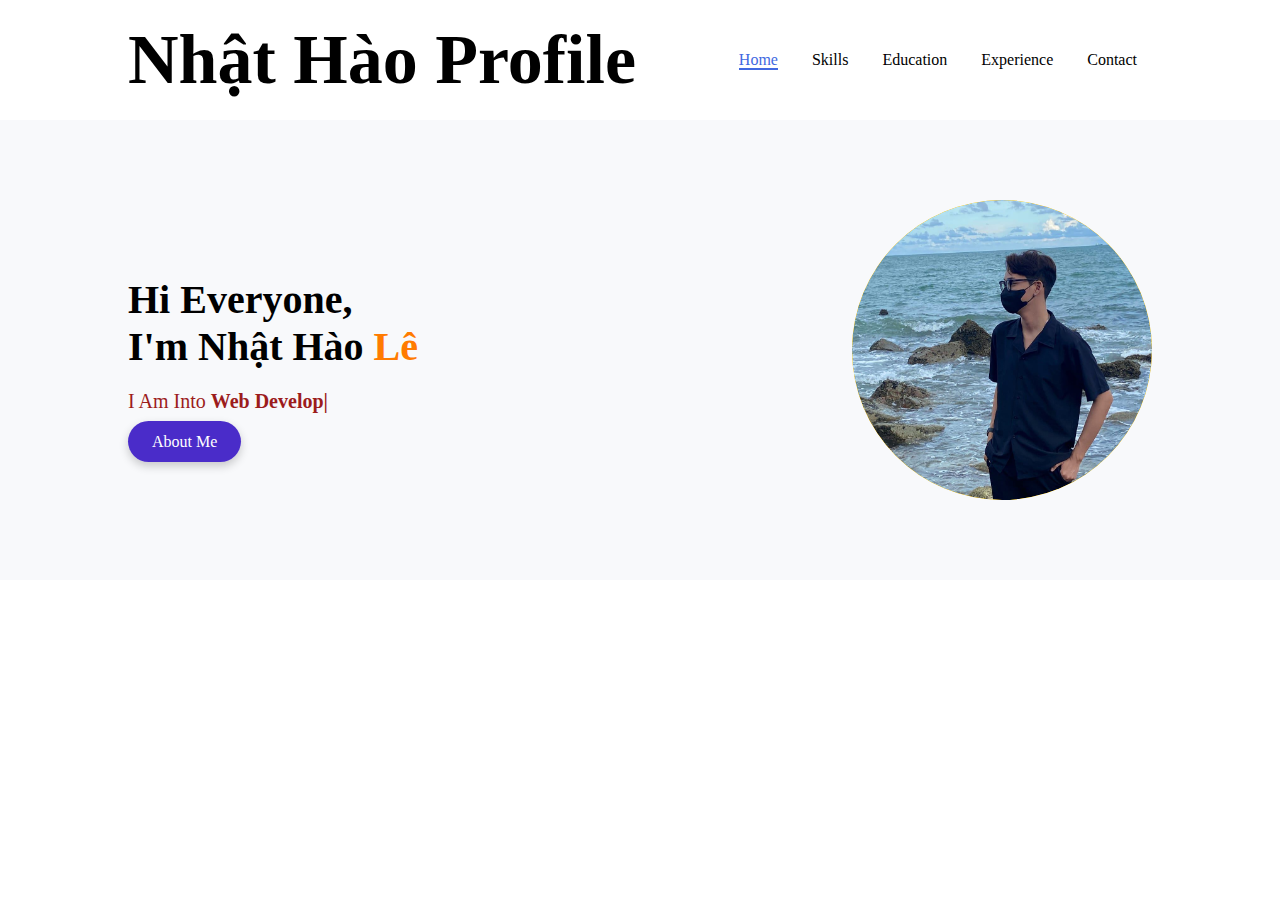
<file: index.html>
<!DOCTYPE html>
<html lang="en">
<head>
  <meta charset="UTF-8">
  <title>Lê Nhật Hào</title>
  <link rel="stylesheet" href="Untitled-1.css">
  <script src="Profilejs.js" defer></script>
</head>
<header>
  <div class="logo">Nhật Hào Profile</div>
  <nav>
      <a href="#" class="active">Home</a>
      <a href="#" id="skill-btn">Skills</a>
      <a href="#" id="education-btn">Education</a>
      <a href="#" id="experience-btn">Experience</a>
     <a href="#" id="contact-btn">Contact</a>
    </nav>
</header>
 <section class="main">
    <div class="intro">
      <h1>Hi Everyone, <br> I'm Nhật Hào <span>Lê</span></h1>
      <p>I Am Into <strong>Web Develop|</strong></p>
      <a href="#" class="btn" id="about-btn">About Me <i class="fas fa-arrow-down"></i></a>
    </div>
    <div class="avatar">
      <img src="477002646_1128534995618860_3499515845950227912_n.jpg" alt="Avatar">
    </div>
  </section>
</file>
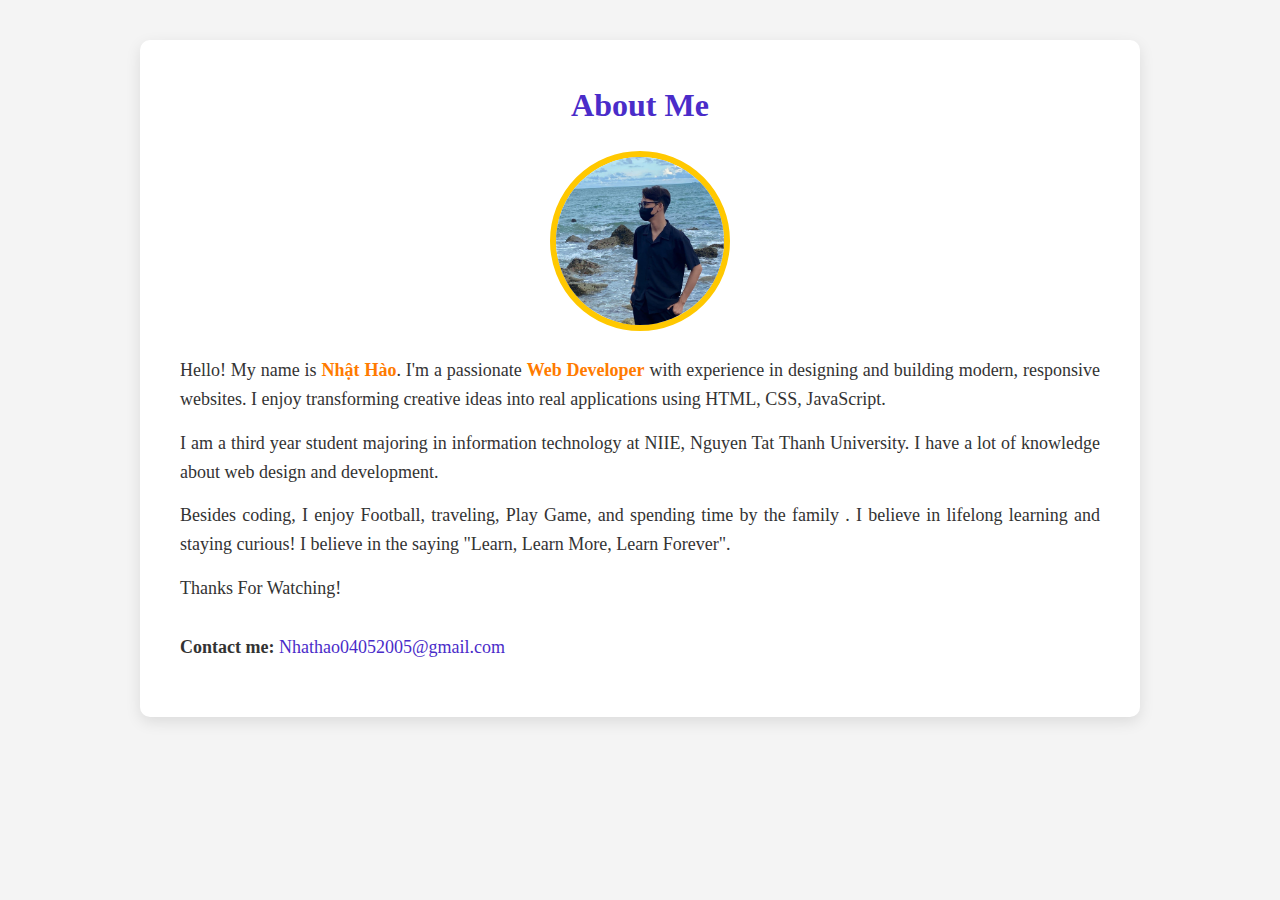
<file: aboutme.html>
<!DOCTYPE html>
<html lang="en">
<head>
  <meta charset="UTF-8">
  <title>About Me</title>
  <link rel="stylesheet" href="about.css">
</head>
<body>

  <div class="container">
    <h1>About Me</h1>
    <img src="477002646_1128534995618860_3499515845950227912_n.jpg" alt="My Photo" class="profile-pic">

   <p>
      Hello! My name is <span class="highlight">Nhật Hào</span>. I'm a passionate <span class="highlight">Web Developer</span> with experience in designing and building modern, responsive websites. I enjoy transforming creative ideas into real applications using HTML, CSS, JavaScript.
    </p>

    <p>
     I am a third year student majoring in information technology at NIIE, Nguyen Tat Thanh University. I have a lot of knowledge about web design and development.</p>

    <p>
      Besides coding, I enjoy Football, traveling, Play Game, and spending time by the family . I believe in lifelong learning and staying curious! I believe in the saying "Learn, Learn More, Learn Forever".
    </p>
    <p>Thanks For Watching!</p>
    <div class="contact">
      <p><strong>Contact me:</strong> <a href="mailto:youremail@example.com">Nhathao04052005@gmail.com</a></p>
    </div>
  </div>

</body>
</html>
</file>
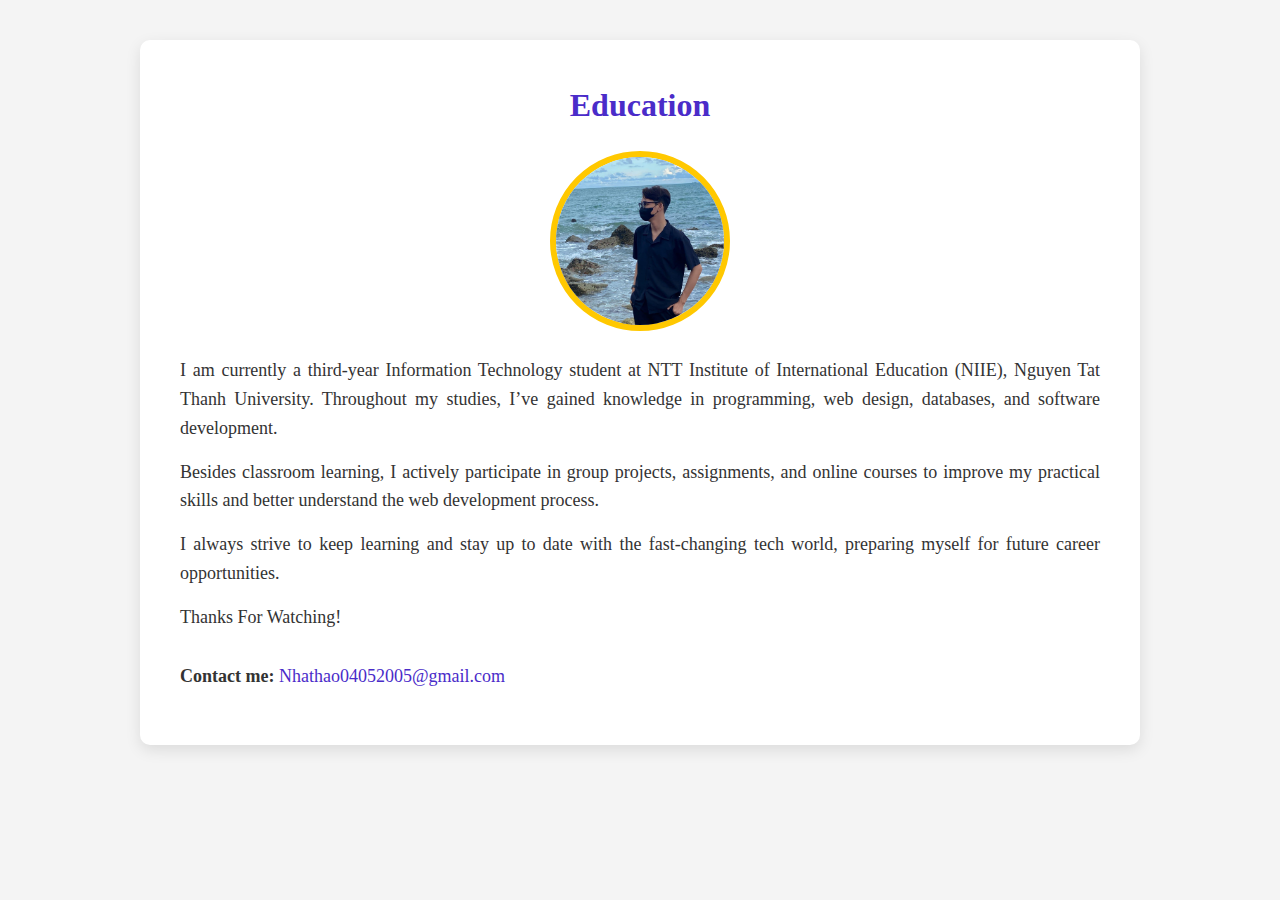
<file: Education.html>
<!DOCTYPE html>
<html lang="en">
<head>
  <meta charset="UTF-8">
  <title>Education</title>
  <link rel="stylesheet" href="Education.css">
</head>
<body>

  <div class="container">
    <h1>Education</h1>
    <img src="477002646_1128534995618860_3499515845950227912_n.jpg" alt="My Photo" class="profile-pic">

   <p>
      I am currently a third-year Information Technology student at NTT Institute of International Education (NIIE), Nguyen Tat Thanh University. Throughout my studies, I’ve gained knowledge in programming, web design, databases, and software development.</p>

    <p>
Besides classroom learning, I actively participate in group projects, assignments, and online courses to improve my practical skills and better understand the web development process.</p>

    <p>
      I always strive to keep learning and stay up to date with the fast-changing tech world, preparing myself for future career opportunities.</p>
    <p>Thanks For Watching!</p>
    <div class="contact">
      <p><strong>Contact me:</strong> <a href="mailto:youremail@example.com">Nhathao04052005@gmail.com</a></p>
    </div>
  </div>
</body>
</html>
</file>
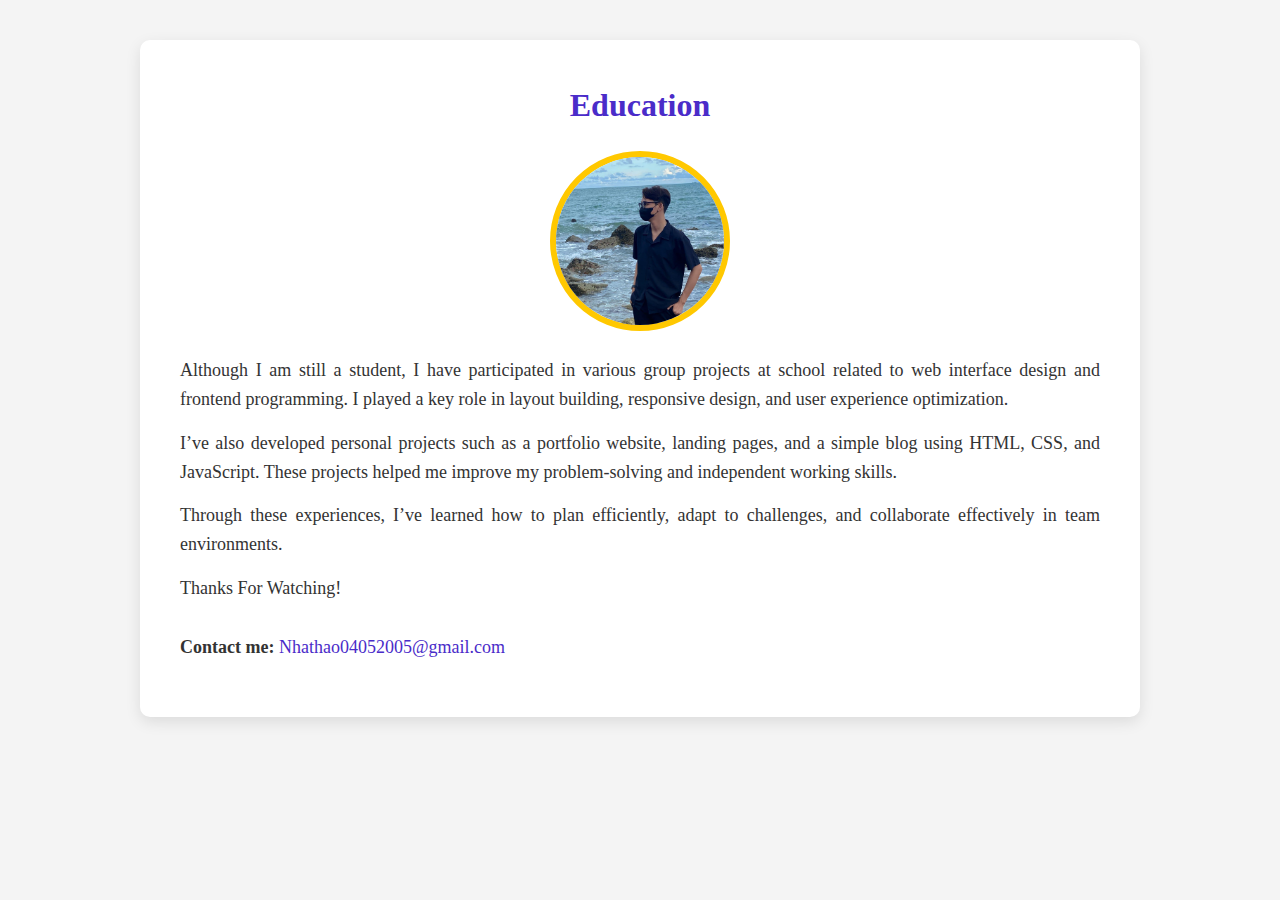
<file: Experience.html>
<!DOCTYPE html>
<html lang="en">
<head>
  <meta charset="UTF-8">
  <title>Education</title>
  <link rel="stylesheet" href="Education.css">
</head>
<body>

  <div class="container">
    <h1>Education</h1>
    <img src="477002646_1128534995618860_3499515845950227912_n.jpg" alt="My Photo" class="profile-pic">

   <p>
      Although I am still a student, I have participated in various group projects at school related to web interface design and frontend programming. I played a key role in layout building, responsive design, and user experience optimization.
    <p>
      I’ve also developed personal projects such as a portfolio website, landing pages, and a simple blog using HTML, CSS, and JavaScript. These projects helped me improve my problem-solving and independent working skills.
    <p>
       Through these experiences, I’ve learned how to plan efficiently, adapt to challenges, and collaborate effectively in team environments.</p>
    <p>Thanks For Watching!</p>
    <div class="contact">
      <p><strong>Contact me:</strong> <a href="mailto:youremail@example.com">Nhathao04052005@gmail.com</a></p>
    </div>
  </div>
</body>
</html>
</file>
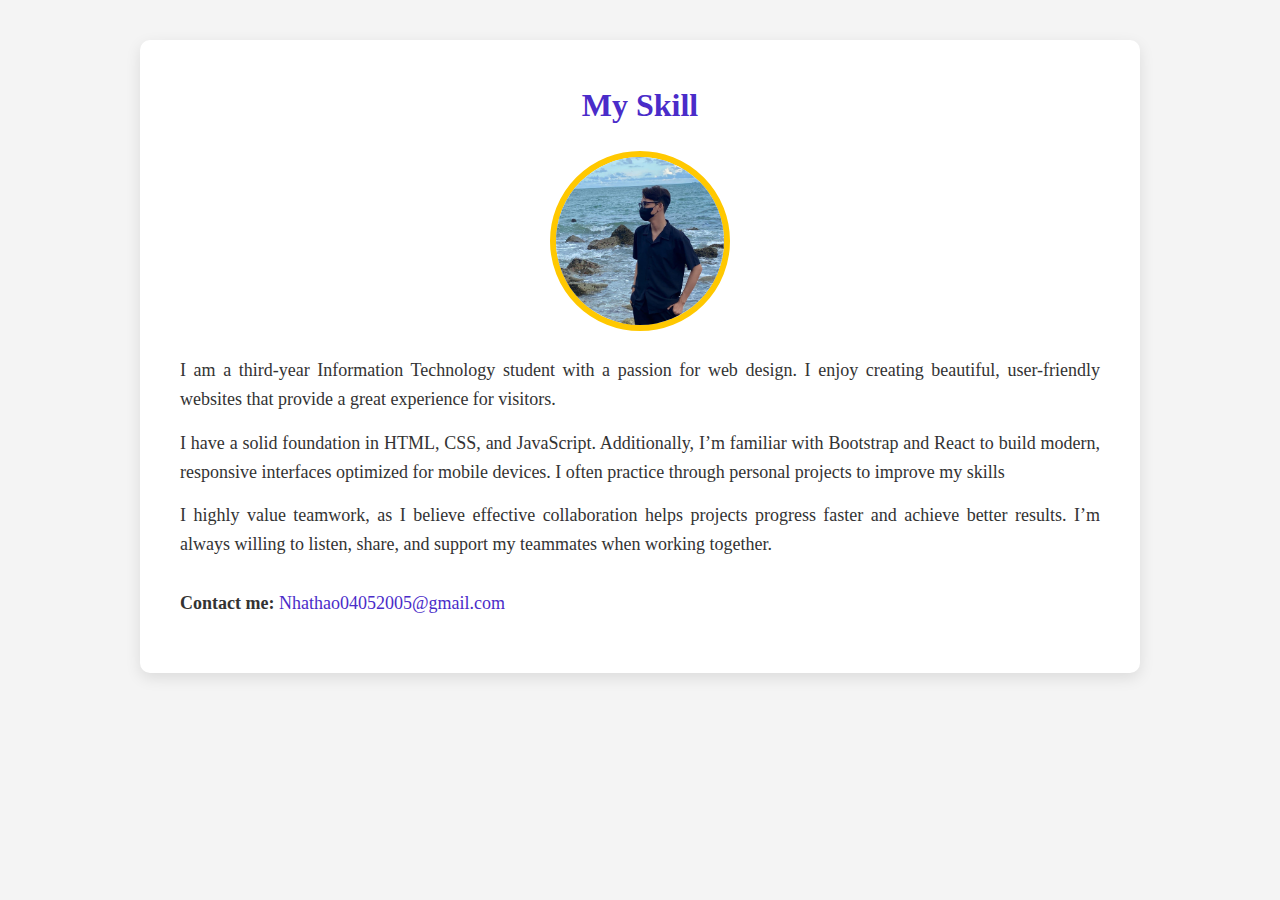
<file: skill.html>
<!DOCTYPE html>
<html lang="en">
<head>
  <meta charset="UTF-8">
  <title>My Skill</title>
  <link rel="stylesheet" href="skill.css">
</head>
<body>

  <div class="container">
    <h1>My Skill</h1>
    <img src="477002646_1128534995618860_3499515845950227912_n.jpg" alt="My Photo" class="profile-pic">

   <p>
      I am a third-year Information Technology student with a passion for web design. I enjoy creating beautiful, user-friendly websites that provide a great experience for visitors.</p>
    <p>
    I have a solid foundation in HTML, CSS, and JavaScript. Additionally, I’m familiar with Bootstrap and React to build modern, responsive interfaces optimized for mobile devices. I often practice through personal projects to improve my skills
    <p>
I highly value teamwork, as I believe effective collaboration helps projects progress faster and achieve better results. I’m always willing to listen, share, and support my teammates when working together.
    </p>
    <div class="contact">
      <p><strong>Contact me:</strong> <a href="mailto:youremail@example.com">Nhathao04052005@gmail.com</a></p>
    </div>
</body>
</html>
</file>
<file: Untitled-1.css>
body {
      margin: 0;
     font-family: 'Times New Roman', Times, serif, sans-serif;

      background-color: white;
    }
    
    header {
      display: flex;
      justify-content: space-between;
      align-items: center;
      padding: 20px 10%;
      box-shadow: 0 2px 5px rgba(0,0,0,0.1);
    }

    header .logo {
      font-weight:bolder;
      font-size: 70px;
      border-image: auto;
    }

    nav a {
      margin: 0 15px;
      text-decoration: none;
      color: #000;
    }

    nav a:hover,
    nav a.active {
      color: #4169e1;
      border-bottom: 2px solid #4169e1;
    }

    .main {
      display: flex;
      justify-content: space-between;
      align-items: center;
      padding: 80px 10%;
      background: #f8f9fb;
    }

    .intro h1 {
      font-size: 40px;
      margin-bottom: 10px;
    }

    .intro h1 span {
      color: #ff7b00;
    }

    .intro p {
      font-size: 20px;
      color: #9c1c1c;
      margin-bottom: 20px;
    }

    .btn {
      background-color: #4a2cc9;
      color: white;
      padding: 12px 24px;
      border-radius: 25px;
      text-decoration: none;
      box-shadow: 0 4px 10px rgba(0,0,0,0.2);
    }

    .socials {
      margin-top: 25px;
    }

    .socials a {
      margin-right: 10px;
      font-size: 22px;
      color: black;
      text-decoration: none;
    }

   .avatar {
  width: 300px;
  height: 300px;
  background: #ffc800;
  border-radius: 50%;
  overflow: hidden;
  display: flex;
  justify-content: center;
  align-items: center;
}

.avatar img {
  width: 100%;
  height: 100%;
  object-fit: cover;
  border-radius: 50%;
}
</file>
<file: about.css>
* {
  margin: 0;
  padding: 0;
  box-sizing: border-box;
}

body {
  font-family: 'Times New Roman', Times, serif, sans-serif;

  background: #f4f4f4;
  color: #333;
  line-height: 1.6;
  padding: 40px;
}

.container {
  max-width: 1000px;
  margin: auto;
  background: #fff;
  padding: 40px;
  border-radius: 10px;
  box-shadow: 0 5px 15px rgba(0,0,0,0.1);
}

h1 {
  text-align: center;
  margin-bottom: 20px;
  color: #4a2cc9;
}

.profile-pic {
  width: 180px;
  height: 180px;
  border-radius: 50%;
  object-fit: cover;
  border: 6px solid #ffc800;
  display: block;
  margin: 0 auto 25px;
}

p {
  font-size: 18px;
  margin-bottom: 15px;
  text-align: justify;
}

.highlight {
  color: #ff7b00;
  font-weight: bold;
}

.contact {
  margin-top: 30px;
}

.contact a {
  color: #4a2cc9;
  text-decoration: none;
}

.contact a:hover {
  text-decoration: underline;
}
</file>
<file: Education.css>
* {
  margin: 0;
  padding: 0;
  box-sizing: border-box;
}

body {
  font-family: 'Times New Roman', Times, serif, sans-serif;

  background: #f4f4f4;
  color: #333;
  line-height: 1.6;
  padding: 40px;
}

.container {
  max-width: 1000px;
  margin: auto;
  background: #fff;
  padding: 40px;
  border-radius: 10px;
  box-shadow: 0 5px 15px rgba(0,0,0,0.1);
}

h1 {
  text-align: center;
  margin-bottom: 20px;
  color: #4a2cc9;
}

.profile-pic {
  width: 180px;
  height: 180px;
  border-radius: 50%;
  object-fit: cover;
  border: 6px solid #ffc800;
  display: block;
  margin: 0 auto 25px;
}

p {
  font-size: 18px;
  margin-bottom: 15px;
  text-align: justify;
}

.highlight {
  color: #ff7b00;
  font-weight: bold;
}

.contact {
  margin-top: 30px;
}

.contact a {
  color: #4a2cc9;
  text-decoration: none;
}

.contact a:hover {
  text-decoration: underline;
}
</file>
<file: skill.css>
* {
  margin: 0;
  padding: 0;
  box-sizing: border-box;
}

body {
 font-family: 'Times New Roman', Times, serif, sans-serif;
  background: #f4f4f4;
  color: #333;
  line-height: 1.6;
  padding: 40px;
}

.container {
  max-width: 1000px;
  margin: auto;
  background: #fff;
  padding: 40px;
  border-radius: 10px;
  box-shadow: 0 5px 15px rgba(0,0,0,0.1);
}

h1 {
  text-align: center;
  margin-bottom: 20px;
  color: #4a2cc9;
}

.profile-pic {
  width: 180px;
  height: 180px;
  border-radius: 50%;
  object-fit: cover;
  border: 6px solid #ffc800;
  display: block;
  margin: 0 auto 25px;
}

p {
  font-size: 18px;
  margin-bottom: 15px;
  text-align: justify;
}

.highlight {
  color: #ff7b00;
  font-weight: bold;
}

.contact {
  margin-top: 30px;
}

.contact a {
  color: #4a2cc9;
  text-decoration: none;
}

.contact a:hover {
  text-decoration: underline;
}
</file>
